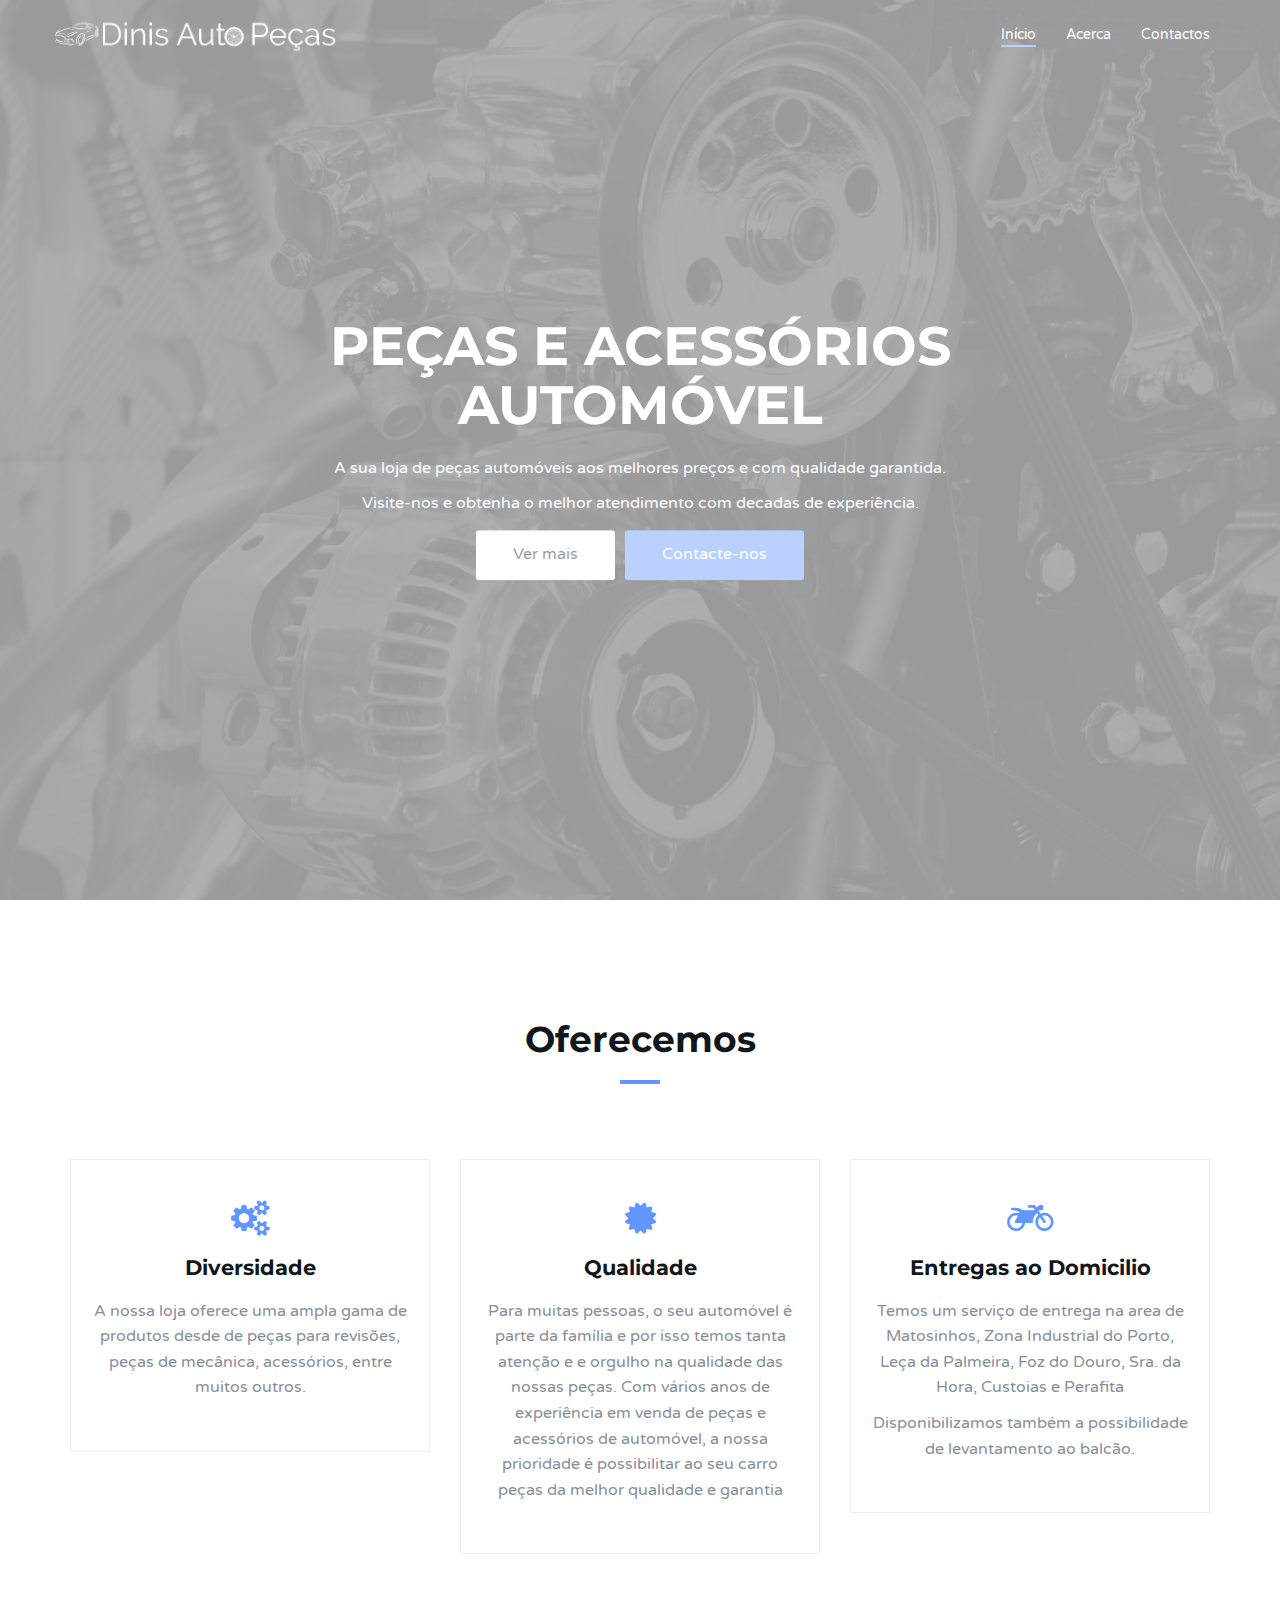
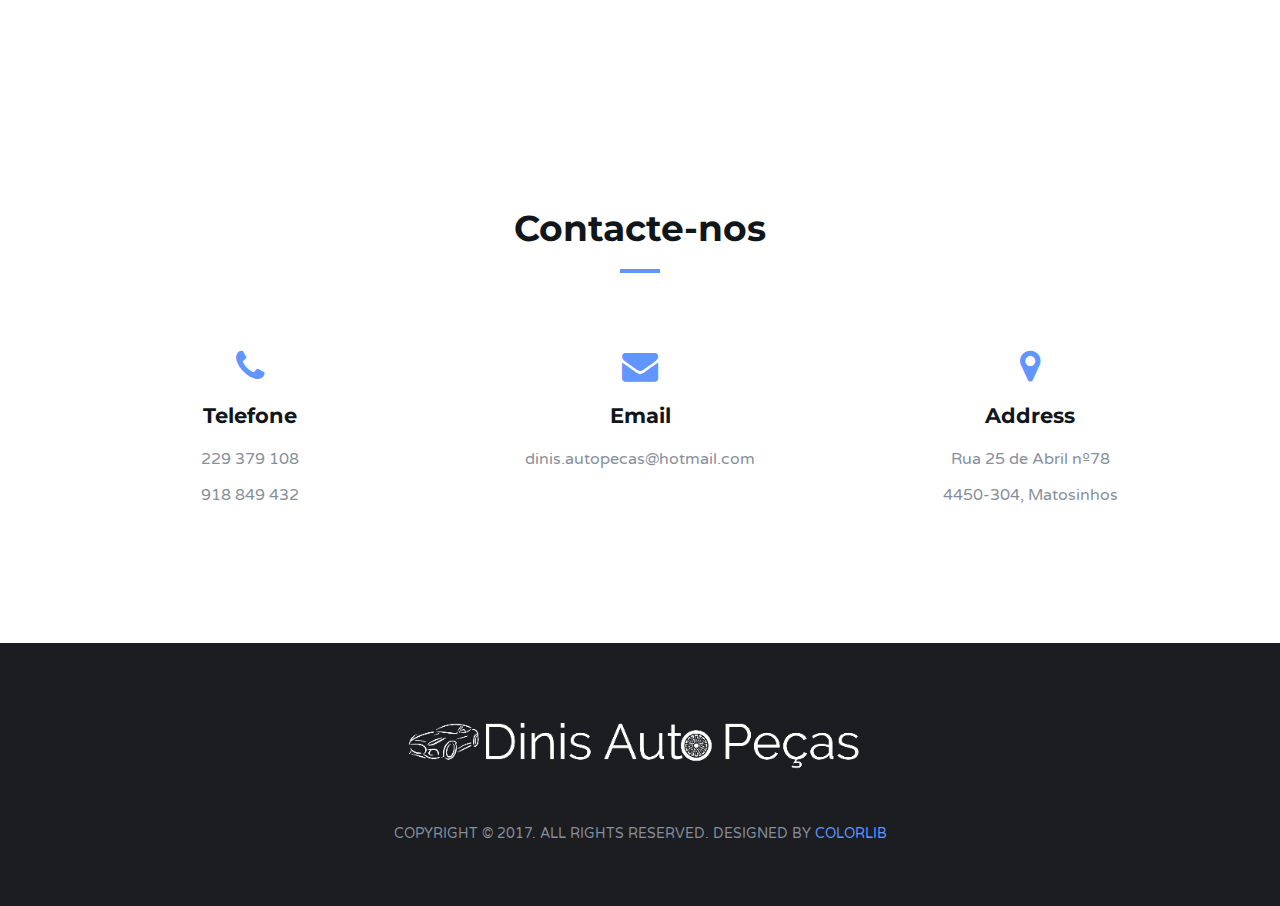
<file: index.html>
<!DOCTYPE html>
<html lang="en">

<head>
	<meta charset="utf-8">
	<meta http-equiv="X-UA-Compatible" content="IE=edge">
	<meta name="viewport" content="width=device-width, initial-scale=1">
	<!-- The above 3 meta tags *must* come first in the head; any other head content must come *after* these tags -->

	<meta name="description" content="A loja de peças e acessórios para carros no concelho de Matosinhos e Grande Porto. Temos peças da melhor qualidade para o seu carro, seja para uma revisão ou reparação mecânica." />
	<meta name="title" content="Dinis Auto Peças - Peças e acessórios Automóvel">
	<title>Dinis Auto Peças - Peças e acessórios Automóvel</title>

	<link rel="canonical" href="https://dinis-auto-pecas.netlify.com" />

	<!-- Google font -->
	<link href="https://fonts.googleapis.com/css?family=Montserrat:400,700%7CVarela+Round" rel="stylesheet">

	<!-- Bootstrap -->
	<link type="text/css" rel="stylesheet" href="css/bootstrap.min.css" async/>

	<!-- Owl Carousel -->
	<link type="text/css" rel="stylesheet" href="css/owl.carousel.css" async/>
	<link type="text/css" rel="stylesheet" href="css/owl.theme.default.css" async/>

	<!-- Magnific Popup -->
	<link type="text/css" rel="stylesheet" href="css/magnific-popup.css" async/>

	<!-- Font Awesome Icon -->
	<link rel="stylesheet" href="css/font-awesome.min.css" async>

	<!-- Custom stlylesheet -->
	<link type="text/css" rel="stylesheet" href="css/style.css" async/>

	<!-- HTML5 shim and Respond.js for IE8 support of HTML5 elements and media queries -->
	<!-- WARNING: Respond.js doesn't work if you view the page via file:// -->
	<!--[if lt IE 9]>
		<script src="https://oss.maxcdn.com/html5shiv/3.7.3/html5shiv.min.js"></script>
		<script src="https://oss.maxcdn.com/respond/1.4.2/respond.min.js"></script>
	<![endif]-->
</head>

<body>
	<!-- Header -->
	<header id="home">
		<!-- Background Image -->
		<div class="bg-img" style="background-image: url('./img/background1.jpeg');">
			<div class="overlay"></div>
		</div>
		<!-- /Background Image -->

		<!-- Nav -->
		<nav id="nav" class="navbar nav-transparent">
			<div class="container">

				<div class="navbar-header">
					<!-- Logo -->
					<div class="navbar-brand">
						<a href="/">
							<img class="logo" src="img/logo.png" alt="logo">
							<img class="logo-alt" src="img/logo-alt.png" alt="logo">
						</a>
					</div>
					<!-- /Logo -->

					<!-- Collapse nav button -->
					<div class="nav-collapse">
						<span></span>
					</div>
					<!-- /Collapse nav button -->
				</div>

				<!--  Main navigation  -->
				<ul class="main-nav nav navbar-nav navbar-right">
					<li><a href="#home">Início</a></li>
					<li><a href="#about">Acerca</a></li>
					<!-- <li><a href="#portfolio">Portfolio</a></li>
					<li><a href="#service">Services</a></li>
					<li><a href="#pricing">Prices</a></li>
					<li><a href="#team">Team</a></li> -->
					<!-- <li class="has-dropdown"><a href="#blog">Blog</a>
						<ul class="dropdown">
							<li><a href="blog-single.html">blog post</a></li>
						</ul>
					</li> -->
					<li><a href="#contact">Contactos</a></li>
				</ul>
				<!-- /Main navigation -->

			</div>
		</nav>
		<!-- /Nav -->

		<!-- home wrapper -->
		<div class="home-wrapper">
			<div class="container">
				<div class="row">

					<!-- home content -->
					<div class="col-md-10 col-md-offset-1">
						<div class="home-content">
							<h1 class="white-text">Peças e acessórios Automóvel</h1>
							<p class="white-text">A sua loja de peças automóveis aos melhores preços e com qualidade garantida.</p>
							<p class="white-text">Visite-nos e obtenha o melhor atendimento com decadas de experiência. </p>
							<a class="white-btn" href="#about">Ver mais</a>
							<a class="main-btn" href="#contact">Contacte-nos</a>
						</div>
					</div>
					<!-- /home content -->

				</div>
			</div>
		</div>
		<!-- /home wrapper -->

	</header>
	<!-- /Header -->

	<!-- About -->
	<div id="about" class="section md-padding">

		<!-- Container -->
		<div class="container">

			<!-- Row -->
			<div class="row">

				<!-- Section header -->
				<div class="section-header text-center">
					<h2 class="title">Oferecemos</h2>
				</div>
				<!-- /Section header -->

				<!-- about -->
				<div class="col-md-4">
					<div class="about">
						<i class="fa fa-cogs"></i>
						<h3>Diversidade</h3>
						<p>A nossa loja oferece uma ampla gama de produtos desde de peças para revisões, peças de mecânica, acessórios, entre muitos outros.</p>
						<!-- <a href="#">Read more</a> -->
					</div>
				</div>
				<!-- /about -->

				<!-- about -->
				<div class="col-md-4">
					<div class="about">
						<i class="fa fa-certificate"></i>
						<h3>Qualidade</h3>
						<p>Para muitas pessoas, o seu automóvel é parte da família e por isso temos tanta atenção e e orgulho na qualidade das nossas peças. Com vários anos de experiência em venda de peças e acessórios de automóvel, a nossa prioridade é possibilitar ao seu carro peças da melhor qualidade e garantia</p>
						<!-- <a href="#">Read more</a> -->
					</div>
				</div>
				<!-- /about -->

				<!-- about -->
				<div class="col-md-4">
					<div class="about">
						<i class="fa fa-motorcycle"></i>
						<h3>Entregas ao Domicilio</h3>
						<p>Temos um serviço de entrega na area de Matosinhos, Zona Industrial do Porto, Leça da Palmeira, Foz do Douro, Sra. da Hora, Custoias e Perafita</p>
						<p>Disponibilizamos também a possibilidade de levantamento ao balcão.</p>
						<!-- <a href="#">Read more</a> -->
					</div>
				</div>
				<!-- /about -->

			</div>
			<!-- /Row -->

		</div>
		<!-- /Container -->

	</div>
	<!-- /About -->

	<!-- Contact -->
	<div id="contact" class="section md-padding">

		<!-- Container -->
		<div class="container">

			<!-- Row -->
			<div class="row">

				<!-- Section-header -->
				<div class="section-header text-center">
					<h2 class="title" style="text-transform: unset;">Contacte-nos</h2>
				</div>
				<!-- /Section-header -->

				<!-- contact -->
				<div class="col-sm-4">
					<div class="contact">
						<i class="fa fa-phone"></i>
						<h3>Telefone</h3>
						<p>229 379 108</p>
						<p>918 849 432</p>
					</div>
				</div>
				<!-- /contact -->

				<!-- contact -->
				<div class="col-sm-4">
					<div class="contact">
						<i class="fa fa-envelope"></i>
						<h3>Email</h3>
						<p>dinis.autopecas@hotmail.com</p>
					</div>
				</div>
				<!-- /contact -->

				<!-- contact -->
				<div class="col-sm-4">
					<div class="contact">
						<i class="fa fa-map-marker"></i>
						<h3>Address</h3>
						<p>Rua 25 de Abril nº78</p>
						<p>4450-304, Matosinhos</p>
					</div>
				</div>
				<!-- /contact -->

				<!-- contact form -->
				<!--
				<div class="col-md-8 col-md-offset-2">
					<form class="contact-form">
						<input type="text" class="input" placeholder="Name">
						<input type="email" class="input" placeholder="Email">
						<input type="text" class="input" placeholder="Subject">
						<textarea class="input" placeholder="Message"></textarea>
						<button class="main-btn">Send message</button>
					</form>
				</div>
				-->
				<!-- /contact form -->

			</div>
			<!-- /Row -->

		</div>
		<!-- /Container -->

	</div>
	<!-- /Contact -->


	<!-- Footer -->
	<footer id="footer" class="sm-padding bg-dark">

		<!-- Container -->
		<div class="container">

			<!-- Row -->
			<div class="row">

				<div class="col-md-12">

					<!-- footer logo -->
					<div class="footer-logo">
						<a href="/"><img src="img/logo-alt.png" alt="logo"></a>
					</div>
					<!-- /footer logo -->

					<!-- footer follow -->
					<!--
						<ul class="footer-follow">
							<li><a href="#"><i class="fa fa-facebook"></i></a></li>
							<li><a href="#"><i class="fa fa-twitter"></i></a></li>
							<li><a href="#"><i class="fa fa-google-plus"></i></a></li>
							<li><a href="#"><i class="fa fa-instagram"></i></a></li>
							<li><a href="#"><i class="fa fa-linkedin"></i></a></li>
							<li><a href="#"><i class="fa fa-youtube"></i></a></li>
						</ul>
					-->
					<!-- /footer follow -->

					<!-- footer copyright -->
					<div class="footer-copyright">
						<p>Copyright © 2017. All Rights Reserved. Designed by <a href="https://colorlib.com" target="_blank">Colorlib</a></p>
					</div>
					<!-- /footer copyright -->

				</div>

			</div>
			<!-- /Row -->

		</div>
		<!-- /Container -->

	</footer>
	<!-- /Footer -->

	<!-- Back to top -->
	<div id="back-to-top"></div>
	<!-- /Back to top -->

	<!-- Preloader -->
	<div id="preloader">
		<div class="preloader">
			<span></span>
			<span></span>
			<span></span>
			<span></span>
		</div>
	</div>
	<!-- /Preloader -->

	<!-- jQuery Plugins -->
	<script type="text/javascript" src="js/jquery.min.js"></script>
	<script type="text/javascript" src="js/bootstrap.min.js"></script>
	<script type="text/javascript" src="js/owl.carousel.min.js"></script>
	<script type="text/javascript" src="js/jquery.magnific-popup.js"></script>
	<script type="text/javascript" src="js/main.js"></script>

</body>

</html>
</file>
<file: css/style.css>
/*
Theme Name:
Author: yaminncco

Colors:
	Body 		  : #868F9B
	Headers 	: #10161A
	Primary 	: #6195FF
	Dark      : #FCFCFF
	Grey 		  : #F4F4F4 #FAFAFA #EEE

Fonts: Montserrat Varela Round

Table OF Contents
------------------------------------
1 > General
2 > Logo
3 > Navigation
4 > Header
5 > About
6 > Portfolio
7 > Services
8 >  Why choose us
9 >  Numbers
10 > Pricing
11 > Testimonial
12 > Team
13 > Blog
14 > Blog post
15 > Blog sidebar
16 > Contact
17 > Footer
18 > Responsive
19 > Owl theme
20 > Back to top
21 > Preloader

------------------------------------*/

/*------------------------------------*\
	General
\*------------------------------------*/


/* -- typography -- */

body {
    font-family: 'Varela Round', sans-serif;
    font-size: 16px;
    line-height: 1.6;
    overflow-x: hidden;
    color: #868F9B;
}

h1, h2, h3, h4, h5, h6 {
    font-family: 'Montserrat', sans-serif;
    font-weight: 700;
    margin-top: 0px;
    margin-bottom: 20px;
    color: #10161A;
}

h1 {
    font-size: 54px;
}

h2 {
    font-size: 36px;
}

h3 {
    font-size: 21px;
}

h4 {
    font-size: 18px;
}

h5 {
    font-size: 16px;
}

a {
    color: #6195FF;
    text-decoration: none;
    -webkit-transition: 0.2s opacity;
    transition: 0.2s opacity;
}

a:hover, a:focus {
    text-decoration: none;
    outline: none;
    opacity: 0.8;
    color: #6195FF;
}

.main-color {
    color: #6195FF;
}

.white-text {
    color: #FFF;
}

::-moz-selection {
    background-color: #6195FF;
    color: #FFF;
}

::selection {
    background-color: #6195FF;
    color: #FFF;
}

ul, ol {
    margin: 0;
    padding: 0;
    list-style: none
}

/* -- section  -- */

.section {
    position: relative;
}

.md-padding {
    padding-top: 120px;
    padding-bottom: 120px;
}

.sm-padding {
    padding-top: 60px;
    padding-bottom: 60px;
}


/* --  background section  -- */

.bg-grey {
    background-color: #FAFAFA;
    border-top: 1px solid #EEE;
    border-bottom: 1px solid #EEE;
}

.bg-dark {
    background-color: #1C1D21;
}


/* --  background image section  -- */

.bg-img {
    position: absolute;
    left: 0;
    top: 0;
    right: 0;
    bottom: 0;
    z-index: -1;
    background-position: center;
    background-size: cover;
    background-attachment: fixed;
}

.bg-img .overlay {
    position: absolute;
    left: 0;
    top: 0;
    right: 0;
    bottom: 0;
    opacity: .8;
    background: #1C1D21;
}


/* --  section header  -- */

.section-header {
    position: relative;
    margin-bottom: 60px;
}

.section-header .title {
    text-transform: capitalize;
}

.title:after {
    content:"";
  	display:block;
  	height:4px;
  	width:40px;
  	background-color: #6195FF;
    margin-top: 20px;
}

.text-center .title:after {
    margin: 20px auto 0px;
}

/* --  Input  -- */

input[type="text"], input[type="email"], input[type="password"], input[type="number"], input[type="date"], input[type="url"], input[type="tel"], textarea {
    height: 40px;
    width: 100%;
    border: none;
	  background: #F4F4F4;
    border-bottom: 2px solid #EEE;
    color: #354052;
    padding: 0px 10px;
    opacity: 0.5;
    -webkit-transition: 0.2s border-color, 0.2s opacity;
    transition: 0.2s border-color, 0.2s opacity;
}

textarea {
    padding: 10px 10px;
    min-height: 80px;
    resize: vertical;
}

input[type="text"]:focus, input[type="email"]:focus, input[type="password"]:focus, input[type="number"]:focus, input[type="date"]:focus, input[type="url"]:focus, input[type="tel"]:focus, textarea:focus {
    border-color: #6195FF;
    opacity: 1;
}

/* --  Buttons  -- */

.main-btn, .white-btn, .outline-btn {
    display: inline-block;
    padding: 10px 35px;
    margin: 3px;
    border: 2px solid transparent;
    border-radius: 3px;
    -webkit-transition: 0.2s opacity;
    transition: 0.2s opacity;
}

.main-btn {
    background: #6195FF;
    color: #FFF;
}

.white-btn {
    background: #FFF;
    color: #10161A !important;
}

.outline-btn {
    background: transparent;
    color: #6195FF !important;
    border-color: #6195FF;
}

.main-btn:hover, .white-btn:hover, .outline-btn:hover {
    opacity: 0.8;
}


/*------------------------------------*\
	Logo
\*------------------------------------*/

.navbar-brand {
    padding: 0;
}

.navbar-brand .logo, .navbar-brand .logo-alt {
    max-height: 50px;
    display: block;
}

#nav:not(.nav-transparent):not(.fixed-nav) .navbar-brand .logo-alt {
	display: none;
}

#nav.nav-transparent:not(.fixed-nav) .navbar-brand .logo {
	display: none;
}

#nav.fixed-nav .navbar-brand .logo-alt {
    display: none;
}

@media only screen and (max-width: 767px) {
    #nav.nav-transparent .navbar-brand .logo-alt {
        display: none !important;
    }
    #nav.nav-transparent .navbar-brand .logo {
        display: block !important;
    }
}


/*------------------------------------*\
	Navigation
\*------------------------------------*/

#nav {
    padding: 10px 0px;
    background: #FFF;
    -webkit-transition: 0.2s padding;
    transition: 0.2s padding;
    z-index: 999;
}

#nav.navbar {
    border: none;
    border-radius: 0;
    margin-bottom: 0px;
}

#nav.fixed-nav {
    position: fixed;
    left: 0;
    right: 0;
    padding: 0px 0px;
    background-color: #FFF !important;
    border-bottom: 1px solid #EEE;
}

#nav.nav-transparent {
    background: transparent;
}


/* -- default nav -- */

@media only screen and (min-width: 768px) {
    .main-nav li {
        padding: 0px 15px;
    }
    .main-nav li a {
        font-size: 14px;
        -webkit-transition: 0.2s color;
        transition: 0.2s color;
    }
    .main-nav>li>a {
        color: #10161A;
        padding: 15px 0px;
    }
    #nav.nav-transparent:not(.fixed-nav) .main-nav>li>a {
        color: #fff;
    }
    .main-nav>li>a:hover, .main-nav>li>a:focus, .main-nav>li.active>a {
        background: transparent;
        color: #6195FF;
    }
    .main-nav>li>a:after {
        content: "";
        display: block;
        background-color: #6195FF;
        height: 2px;
        width: 0%;
        -webkit-transition: 0.2s width;
        transition: 0.2s width;
    }
    .main-nav>li>a:hover:after, .main-nav>li.active>a:after {
        width: 100%;
    }
    /* dropdown */
    .has-dropdown {
        position: relative;
    }
    .has-dropdown>a:before {
        font-family: 'FontAwesome';
        content: "\f054";
        font-size: 6px;
        margin-left: 6px;
        float: right;
        -webkit-transform: rotate(90deg);
        -ms-transform: rotate(90deg);
        transform: rotate(90deg);
        -webkit-transition: 0.2s transform;
        transition: 0.2s transform;
    }
    .dropdown {
        position: absolute;
        right: -50%;
        top: 0;
        background-color: #6195FF;
        width: 200px;
        -webkit-box-shadow: 0px 5px 5px -5px rgba(53, 64, 82, 0.2);
        box-shadow: 0px 5px 5px -5px rgba(53, 64, 82, 0.2);
        -webkit-transform: translateY(15px) translateX(50%);
        -ms-transform: translateY(15px) translateX(50%);
        transform: translateY(15px) translateX(50%);
        opacity: 0;
        visibility: hidden;
        -webkit-transition: 0.2s all;
        transition: 0.2s all;
    }
    .main-nav>.has-dropdown>.dropdown {
        top: 100%;
        right: 50%;
    }
    .main-nav>.has-dropdown>.dropdown .dropdown.dropdown-left {
        right: 150%;
    }
    .dropdown li a {
        display: block;
        color: #FFF;
        border-top: 1px solid rgba(250, 250, 250, 0.1);
        padding: 10px 0px;
    }
    .dropdown li:nth-child(1) a {
        border-top: none;
    }
    .has-dropdown:hover>.dropdown {
        opacity: 1;
        visibility: visible;
        -webkit-transform: translateY(0px) translateX(50%);
        -ms-transform: translateY(0px) translateX(50%);
        transform: translateY(0px) translateX(50%);
    }
    .has-dropdown:hover>a:before {
        -webkit-transform: rotate(0deg);
        -ms-transform: rotate(0deg);
        transform: rotate(0deg);
    }
    .nav-collapse {
        display: none;
    }
}


/* -- mobile nav -- */

@media only screen and (max-width: 767px) {
    #nav {
        padding: 0px 0px;
    }
    #nav.nav-transparent {
        background: #FFF;
    }
    .main-nav {
        position: fixed;
        right: 0;
        height: calc(100vh - 80px);
        -webkit-box-shadow: 0px 80px 0px 0px #1C1D21;
        box-shadow: 0px 80px 0px 0px #1C1D21;
        max-width: 250px;
        width: 0%;
        -webkit-transform: translateX(100%);
        -ms-transform: translateX(100%);
        transform: translateX(100%);
        margin: 0;
        overflow-y: auto;
        background: #1C1D21;
        -webkit-transition: 0.2s all;
        transition: 0.2s all;
    }
    #nav.open .main-nav {
        -webkit-transform: translateX(0%);
        -ms-transform: translateX(0%);
        transform: translateX(0%);
        width: 100%;
    }
    .main-nav li {
        border-top: 1px solid rgba(250, 250, 250, 0.1);
    }
    .main-nav li a {
        display: block;
        color: #FFF;
        -webkit-transition: 0.2s all;
        transition: 0.2s all;
    }
    .main-nav>li.active {
        border-left: 6px solid #6195FF;
    }
    .main-nav li a:hover, .main-nav li a:focus {
        background-color: #6195FF;
        color: #FFF;
        opacity: 1;
    }
    .has-dropdown>a:after {
        content: "\f054";
        font-family: 'FontAwesome';
        float: right;
        -webkit-transition: 0.2s -webkit-transform;
        transition: 0.2s -webkit-transform;
        transition: 0.2s transform;
        transition: 0.2s transform, 0.2s -webkit-transform;
    }
    .dropdown {
        opacity: 0;
        visibility: hidden;
        height: 0;
        background: rgba(250, 250, 250, 0.1);
    }
    .dropdown li a {
        padding: 6px 10px;
    }
    .has-dropdown.open-drop>a:after {
        -webkit-transform: rotate(90deg);
        -ms-transform: rotate(90deg);
        transform: rotate(90deg);
    }
    .has-dropdown.open-drop>.dropdown {
        opacity: 1;
        visibility: visible;
        height: auto;
        -webkit-transition: 0.2s all;
        transition: 0.2s all;
    }
}


/* -- nav btn collapse -- */

.nav-collapse {
    position: relative;
    float: right;
    width: 40px;
    height: 40px;
    margin-top: 5px;
    margin-right: 5px;
    cursor: pointer;
    z-index: 99999;
}

.nav-collapse span {
    display: block;
    -webkit-transform: translate(-50%, -50%);
    -ms-transform: translate(-50%, -50%);
    transform: translate(-50%, -50%);
    position: absolute;
    top: 50%;
    left: 50%;
    width: 25px;
}

.nav-collapse span:before, .nav-collapse span:after {
    content: "";
    display: block;
}

.nav-collapse span, .nav-collapse span:before, .nav-collapse span:after {
    height: 4px;
    background: #10161A;
    -webkit-transition: 0.2s all;
    transition: 0.2s all;
}

.nav-collapse span:before {
    -webkit-transform: translate(0%, 10px);
    -ms-transform: translate(0%, 10px);
    transform: translate(0%, 10px);
}

.nav-collapse span:after {
    -webkit-transform: translate(0%, -14px);
    -ms-transform: translate(0%, -14px);
    transform: translate(0%, -14px);
}

#nav.open .nav-collapse span {
    background: transparent;
}

#nav.open .nav-collapse span:before {
    -webkit-transform: translateY(0px) rotate(-135deg);
    -ms-transform: translateY(0px) rotate(-135deg);
    transform: translateY(0px) rotate(-135deg);
}

#nav.open .nav-collapse span:after {
    -webkit-transform: translateY(-4px) rotate(135deg);
    -ms-transform: translateY(-4px) rotate(135deg);
    transform: translateY(-4px) rotate(135deg);
}


/*------------------------------------*\
	Header
\*------------------------------------*/

header {
    position: relative;
}

#home {
    height: 100vh;
}

#home .home-wrapper {
    position: absolute;
    left: 0px;
    right: 0px;
    top: 50%;
    -webkit-transform: translateY(-50%);
    -ms-transform: translateY(-50%);
    transform: translateY(-50%);
    text-align: center;
}

.home-content h1 {
  text-transform: uppercase;
}
.home-content button {
  margin-top: 20px;
}

.header-wrapper h2 {
    display: inline-block;
    margin-bottom: 0px;
}

.header-wrapper .breadcrumb {
    float: right;
    background: transparent;
    margin-bottom: 0px;
}

.header-wrapper .breadcrumb .breadcrumb-item.active {
    color: #868F9B;
}

.breadcrumb>li+li:before {
    color: #868F9B;
}


/*------------------------------------*\
	About
\*------------------------------------*/

.about {
    position: relative;
    text-align: center;
    padding: 40px 20px;
    border: 1px solid #EEE;
    margin: 15px 0px;
}

.about i {
    font-size: 36px;
    color: #6195FF;
    margin-bottom: 20px;
}

.about:after {
    content: "";
    background-color: #1C1D21;
    position: absolute;
    left: 0;
    top: 0;
    bottom: 0;
    width: 0%;
    z-index: -1;
    -webkit-transition: 0.2s width;
    transition: 0.2s width;
}

.about:hover:after {
    width: 100%;
}

.about h3 {
    -webkit-transition: 0.2s color;
    transition: 0.2s color;
}

.about:hover h3 {
    color: #fff;
}


/*------------------------------------*\
	Portfolio
\*------------------------------------*/

.work {
    position: relative;
    padding: 20px;
}

.work>img {
  width: 100%;
}

.work .overlay {
    background: #1C1D21;
    position: absolute;
    top: 0px;
    left: 0px;
    right: 0px;
    bottom: 0px;
    opacity: 0;
    -webkit-transition: 0.2s opacity;
    transition: 0.2s opacity;
    -webkit-transition-delay: 0.2s;
    transition-delay: 0.2s;
}

.work:hover .overlay {
    -webkit-transition-delay: 0s;
    transition-delay: 0s;
    opacity: 0.8;
}

.work .work-content {
    position: absolute;
    left: 25px;
    right: 25px;
    top: 50%;
    text-align: center;
    -webkit-transform: translateY(-50%);
    -ms-transform: translateY(-50%);
    transform: translateY(-50%);
}

.work .work-content h3 {
    -webkit-transform: translateY(100%);
    -ms-transform: translateY(100%);
    transform: translateY(100%);
    opacity: 0;
    color: #FFF;
    margin-bottom: 10px;
    -webkit-transition: 0.2s all;
    transition: 0.2s all;
    -webkit-transition-delay: 0.1s;
    transition-delay: 0.1s;
}

.work:hover .work-content h3 {
    -webkit-transform: translateY(0%);
    -ms-transform: translateY(0%);
    transform: translateY(0%);
    opacity: 1;
    -webkit-transition-delay: 0.1s;
    transition-delay: 0.1s;
}

.work .work-content span {
    display: block;
    text-transform: uppercase;
    -webkit-transform: translateY(100%);
    -ms-transform: translateY(100%);
    transform: translateY(100%);
    opacity: 0;
    color: #6195FF;
    margin-bottom: 5px;
    -webkit-transition: 0.2s all;
    transition: 0.2s all;
    -webkit-transition-delay: 0.2s;
    transition-delay: 0.2s;
}

.work:hover .work-content span {
    -webkit-transform: translateY(0%);
    -ms-transform: translateY(0%);
    transform: translateY(0%);
    opacity: 1;
    -webkit-transition-delay: 0s;
    transition-delay: 0s;
}

.work .work-link {
    text-align: center;
    margin-top: 20px;
    opacity: 0;
    -webkit-transition: 0.2s opacity;
    transition: 0.2s opacity;
}

.work .work-link a {
    display: inline-block;
    width: 50px;
    height: 50px;
    background-color: #6195FF;
    color: #FFF;
    line-height: 50px;
    text-align: center;
}

.work:hover .work-link {
    -webkit-transition-delay: 0.2s;
    transition-delay: 0.2s;
    opacity: 1;
}


/*------------------------------------*\
	Services
\*------------------------------------*/

.service {
    position: relative;
    padding: 40px 20px 40px 70px;
    margin: 15px 0px;
    border: 1px solid #EEE;
}

.service i {
    position: absolute;
    left: 20px;
    text-align: center;
    font-size: 32px;
    color: #6195FF;
    border-radius: 50%;
}

.service:after {
    content: "";
    background-color: #1C1D21;
    position: absolute;
    left: 0;
    top: 0;
    bottom: 0;
    width: 0%;
    z-index: -1;
    -webkit-transition: 0.2s width;
    transition: 0.2s width;
}

.service:hover:after {
    width: 100%;
}

.service h3 {
  -webkit-transition: 0.2s color;
  transition: 0.2s color;
}

.service:hover h3 {
    color: #fff;
}

/*------------------------------------*\
	Why choose us
\*------------------------------------*/

.feature {
    margin: 15px 0px;
}
.feature i {
    float: left;
    padding: 5px;
    border-radius: 50%;
    color: #6195FF;
    border: 1px solid #6195FF;
    margin-right: 5px;
}

/*------------------------------------*\
	Numbers
\*------------------------------------*/

.number {
    text-align: center;
    margin: 15px 0px;
}

.number i {
    color: #6195FF;
    font-size: 36px;
    margin-bottom: 20px;
}

.number h3 {
    font-size: 36px;
    margin-bottom: 10px;
}


/*------------------------------------*\
	Pricing
\*------------------------------------*/

.pricing {
    position: relative;
    text-align: center;
    border: 1px solid #EEE;
    background-color: #FFF;
    z-index: 11;
    margin: 15px 0px;
}

.pricing::after {
    content: "";
    background-color: #1C1D21;
    position: absolute;
    left: 0;
    right: 0;
    top: 0;
    height: 0%;
    z-index: -1;
    -webkit-transition: 0.2s height;
    transition: 0.2s height;
}

.pricing:hover:after {
    height: 100%;
}

.pricing .price-head {
    position: relative;
    margin-bottom: 20px;
}

.pricing .price-title {
    display: block;
    padding: 40px 0px 20px;
    text-transform: uppercase;
    -webkit-transition: 0.2s color;
    transition: 0.2s color;
}

.pricing:hover .price-title {
    color: #6195FF;
}

.pricing .price {
    position: relative;
    width: 140px;
    height: 140px;
    line-height: 140px;
    text-align: center;
    margin: auto;
    border-radius: 50%;
    border: 2px solid #6195FF;
}

.pricing .price h3 {
  font-size: 42px;
  margin: 0px;
  -webkit-transition: 0.2s color;
  transition: 0.2s color;
  -webkit-transform: translateY(-50%);
      -ms-transform: translateY(-50%);
          transform: translateY(-50%);
  top: 50%;
  position: absolute;
  left: 0;
  right: 0;
}

.pricing:hover .price h3 {
    color: #fff;
}

.pricing .duration {
    display: block;
    font-size: 14px;
    text-transform: uppercase;
    color: #10161A;
    -webkit-transition: 0.2s color;
    transition: 0.2s color;
}

.pricing:hover .duration {
    color: #fff;
}

.pricing .price-btn {
    padding-top: 20px;
    padding-bottom: 40px;
}

/*------------------------------------*\
	Testimonial
\*------------------------------------*/

.testimonial {
    margin: 15px 0px;
}

.testimonial-meta {
    position: relative;
    padding-left: 90px;
    height: 70px;
    margin-bottom: 20px;
    padding-top: 10px;
}

.testimonial img {
    position: absolute;
    left: 0;
    top: 0;
    width: 70px !important;
    height: 70px !important;
    border-radius: 50%;
}

.testimonial h3 {
    margin-bottom: 5px;
}

.testimonial span {
    font-size: 14px;
    color: #6195FF;
    text-transform: uppercase;
}


/*------------------------------------*\
	Team
\*------------------------------------*/

.team {
    position: relative;
    background-color: #F4F4F4;
    padding: 40px 20px;
    margin: 15px 0px;
}

.team::after {
    content: "";
    background-color: #1C1D21;
    position: absolute;
    left: 0;
    right: 0;
    top: 0;
    height: 0%;
    z-index: 1;
    -webkit-transition: 0.2s height;
    transition: 0.2s height;
}

.team:hover:after {
    height: 100%;
}

.team-img {
    position: relative;
    margin-bottom: 20px;
    z-index: 11;
}

.team-img>img {
  width: 100%;
}

.team .overlay {
    background: #1C1D21;
    position: absolute;
    bottom: 0;
    left: 0;
    right: 0;
    top: 0;
    opacity: 0;
    -webkit-transition: 0.2s opacity;
    transition: 0.2s opacity;
}

.team:hover .overlay {
    opacity: 0.8;
}

.team .team-content {
    text-align: center;
    position: relative;
    z-index: 11;
}

.team .team-content h3 {
    margin-bottom: 10px;
    -webkit-transition: 0.2s color;
    transition: 0.2s color;
}

.team .team-content span {
    font-size: 14px;
    text-transform: uppercase;
    -webkit-transition: 0.2s color;
    transition: 0.2s color;
}

.team:hover .team-content h3 {
    color: #FFF;
}

.team:hover .team-content span {
    color: #6195FF;
}

.team .team-social {
    position: absolute;
    top: 0;
    right: 0;
    opacity: 0;
    -webkit-transition: 0.2s opacity;
    transition: 0.2s opacity;
}

.team .team-social a {
    display: block;
    line-height: 50px;
    width: 50px;
    text-align: center;
    background-color: #6195FF;
    color: #FFF;
}

.team:hover .team-social {
    opacity: 1;
}


/*------------------------------------*\
	Blog
\*------------------------------------*/

.blog {
    background-color: #FFF;
    margin: 15px 0px;
}

.blog .blog-content {
    padding: 20px 20px 40px;
}

.blog .blog-meta {
    margin-bottom: 20px;
}

.blog .blog-meta li {
    display: inline-block;
    font-size: 14px;
    color: #10161A;
    margin-right: 10px;
}

.blog .blog-meta li i {
    color: #6195FF;
    margin-right: 5px;
}

/*------------------------------------*\
	Blog post
\*------------------------------------*/

#main .blog .blog-content {
  padding: 20px 0px 0px;
}

#main .blog {
  margin-top: 0px;
}

/* -- blog tags -- */

.blog-tags {
    margin: 40px 0px;
}

.blog-tags h5 {
    margin-bottom: 0;
    display: inline-block;
}

.blog-tags a {
    display: inline-block;
    padding: 6px 13px;
    font-size: 14px;
    margin: 2px 0px;
    background: #F4F4F4;
    color: #10161A;
}

.blog-tags a:hover {
  color: #FFF;
  background-color: #6195FF;
}

.blog-tags a i {
    margin-right: 3px;
    color: #6195FF;
}

.blog-tags a:hover i {
  color: #FFF;
}


/* -- blog author -- */

.blog-author {
    margin: 40px 0px;
}

.blog-author .media .media-left {
    padding-right: 20px;
}

.blog-author .media {
    padding: 20px;
    border: 1px solid #EEE;
}

.blog-author .media .media-heading {
    padding-bottom: 20px;
    margin-bottom: 20px;
    border-bottom: 1px solid #EEE;
}

.blog-author .media .media-heading h3 {
    display: inline-block;
    margin: 0;
    text-transform: uppercase;
}

.blog-author .media .media-heading .author-social {
  float: right;
}

.blog-author .author-social a {
    display: inline-block;
    width: 24px;
    height: 24px;
    text-align: center;
    line-height: 24px;
    border-radius: 3px;
    margin-left: 5px;
    color: #FFF;
    background-color: #6195FF;
}

/* -- blog comments -- */

.blog-comments {
    margin: 40px 0px;
}

.blog-comments .media {
    padding: 20px;
    background-color: #FFF;
    border-top: 1px solid #EEE;
    border-bottom: 0px;
    border-right: 1px solid #EEE;
    border-left: 1px solid #EEE;
    margin-top: 0px;
}

.blog-comments .media:first-child {
    border-bottom: 0px;
}

.blog-comments .media:last-child {
    border-bottom: 1px solid #EEE;
}

.blog-comments .media .media-left {
  padding-right: 20px;
}

.blog-comments .media .media-body .media-heading {
    text-transform: uppercase;
    margin-bottom:10px;
}

.blog-comments .media .media-body .media-heading .time {
    font-size: 12px;
    margin-left: 20px;
    font-weight: 400;
    color: #868F9B;
}

.blog-comments .media .media-body .media-heading .reply {
    float: right;
    margin: 0;
    font-size: 12px;
    text-transform: uppercase;
    font-weight: 400;
}

.blog-comments .media.author {
    background-color: #F4F4F4;
    border-color: #6195FF;
    border-bottom: 1px solid #6195FF;
}
.blog-comments .media.author>.media-body>.media-heading {
    color: #6195FF;
}

.blog-comments .media.author + .media {
    border-top: 0px;
}

/* blog reply form */

.reply-form {
    margin: 40px 0px;
}

.reply-form form .input, .reply-form form .input , .reply-form form textarea {
	margin-bottom:20px;
}

.reply-form form .input, .reply-form form .input {
    width: calc(50% - 10px);
    display: inline-block;
}

.reply-form form .input:nth-child(2) {
    margin-left: 15px;
}


/*------------------------------------*\
	Blog sidebar
\*------------------------------------*/

#aside .widget {
    margin-bottom: 40px;
}

.widget h3 {
  text-transform: uppercase;
}

/* -- search sidebar -- */

#aside .widget-search {
    position: relative;
}

#aside .widget-search .search-input {
    padding-right: 50px;
}

#aside .widget-search .search-btn {
    position: absolute;
    right: 0px;
	  bottom: 0px;
    width: 40px;
    height: 40px;
    border: none;
    line-height: 40px;
    background-color: transparent;
    color: #6195FF;
}

/* -- category sidebar -- */

.widget-category a {
    display: block;
    font-size: 14px;
    color: #354052;
    border-bottom: 1px solid #EEE;
    padding: 5px;
}

.widget-category a:nth-child(1) {
  border-top: 1px solid #EEE;
}

.widget-category a span {
    float: right;
    color: #6195FF;
}

.widget-category a:hover {
    color: #6195FF;
}

/* -- tags sidebar -- */

.widget-tags a {
  display: inline-block;
  padding: 6px 13px;
  font-size: 14px;
  margin: 2px 0px;
  background: #F4F4F4;
  color: #10161A;
}

.widget-tags a:hover {
  color: #FFF;
  background-color: #6195FF;
}

/* -- posts sidebar -- */

.widget-post {
    min-height: 70px;
    margin-bottom: 25px;
}

.widget-post img {
    display: block;
    float: left;
    margin-right: 10px;
    margin-top: 5px;
}

.widget-post a {
    display: block;
    color: #10161A;
}

.widget-post a:hover {
    color: #6195FF;
}

.widget-post .blog-meta {
    display: inline-block;
}

.widget-post .blog-meta li {
    display: inline-block;
    margin-right: 5px;
    color: #6195FF;
    font-size: 12px;
}

.widget-post li i {
    color: #6195FF;
    margin-right: 5px;
}



/*------------------------------------*\
	Contact
\*------------------------------------*/

.contact {
    margin: 15px 0px;
    text-align: center;
}

.contact i {
    font-size: 36px;
    color: #6195FF;
    margin-bottom: 20px;
}

.contact-form {
    text-align: center;
    margin-top: 40px;
}

.contact-form .input {
    margin-bottom: 20px;
}


.contact-form .input:nth-child(1), .contact-form .input:nth-child(2) {
    width: calc(50% - 10px);
}

.contact-form .input:nth-child(2) {
    margin-left: 15px;
}

/*------------------------------------*\
	Footer
\*------------------------------------*/

#footer {
    position: relative;
}

.footer-logo {
    text-align: center;
    margin-bottom: 40px;
}

.footer-logo>a>img {
    max-height: 80px;
    max-width: 100%;
}

.footer-follow {
    text-align: center;
    margin-bottom: 20px;
}

.footer-follow li {
    display: inline-block;
    margin-right: 10px;
    margin-bottom: 13px;
}

.footer-follow li a {
  display: inline-block;
  width: 50px;
  height: 50px;
  line-height: 50px;
  text-align: center;
  border-radius: 3px;
  background-color: #6195FF;
  color:#FFF;
}

.footer-copyright p {
    text-align: center;
    font-size: 14px;
    text-transform: uppercase;
    margin: 0;
}


/*------------------------------------*\
	Responsive
\*------------------------------------*/


@media only screen and (max-width: 991px) {}

@media only screen and (max-width: 767px) {
  .section-header h2.title {
  		font-size:31.5px;
	}

  .main-btn , .default-btn , .outline-btn , .white-btn  {
  		padding: 8px 22px;
  		font-size:14px;
	}

  .home-content h1 {
		font-size:36px;
	}

  .header-wrapper h2 {
      margin-bottom: 20px;
      text-align: center;
      display: block;
  }

  .header-wrapper .breadcrumb {
      float: none;
      text-align: center;
  }
}

@media only screen and (max-width: 480px) {
  #portfolio [class*='col-xs'] {
		  width:100%;
	}

  #numbers [class*='col-xs'] {
		  width:100%;
	}

  .contact-form .input:nth-child(1), .contact-form .input:nth-child(2) {
      width: 100%;
  }
  .contact-form .input:nth-child(2) {
      margin-left: 0px;
  }

  .reply-form form .input, .reply-form form .input {
      width: 100%;
  }
  .reply-form form .input:nth-child(2) {
      margin-left: 0px;
  }



  .blog-author .media .media-left {
      display: block;
      padding-right: 0;
      margin-bottom: 20px;
  }
  .blog-author .media {
      text-align: center;
  }
  .blog-author .media .media-heading .author-social {
      margin-top: 10px;
      float: none;
  }
  .blog-author .media .media-left img {
      margin: auto;
  }

  .blog-comments .media .media {
      margin:0px -15px;
  }
}



/*------------------------------------*\
	Owl theme
\*------------------------------------*/

/* -- dots -- */

.owl-theme .owl-dots .owl-dot span {
    border: none;
    background: #EEE;
    -webkit-transition: 0.2s all;
    transition: 0.2s all;
}

.owl-theme .owl-dots .owl-dot:hover span {
    background: #6195FF;
}
.owl-theme .owl-dots .owl-dot.active span {
	  background: #6195FF;
	  width:20px;
}

/* -- nav -- */

.owl-theme .owl-nav {
    opacity: 0;
    -webkit-transition: 0.2s opacity;
    transition: 0.2s opacity;
}

.owl-theme:hover .owl-nav {
    opacity: 1;
}

.owl-theme .owl-nav [class*='owl-'] {
    position: absolute;
    top: 50%;
    -webkit-transform: translateY(-50%);
        -ms-transform: translateY(-50%);
            transform: translateY(-50%);
    background: #6195FF;
    color: #FFF;
  	padding: 0px;
  	width: 50px;
  	height: 50px;
  	border-radius:3px;
  	line-height: 50px;
  	margin: 0;
}

.owl-theme .owl-prev {
    left: 0px;
}

.owl-theme .owl-next {
    right: 0px;
}

.owl-theme .owl-nav [class*='owl-']:hover {
    opacity: 0.8;
    background: #6195FF;
}


/*------------------------------------*\
	Back to top
\*------------------------------------*/

#back-to-top {
  	display:none;
  	position: fixed;
  	bottom: 20px;
  	right: 20px;
  	width: 50px;
  	height: 50px;
  	line-height: 50px;
  	text-align: center;
  	background: #6195FF;
  	border-radius:3px;
  	color: #FFF;
  	z-index: 9999;
    -webkit-transition: 0.2s opacity;
    transition: 0.2s opacity;
  	cursor: pointer;
}

#back-to-top:after {
    content: "\f106";
    font-family: 'FontAwesome';
}

#back-to-top:hover {
    opacity: 0.8;
}

/*------------------------------------*\
	Preloader
\*------------------------------------*/


#preloader {
    position: fixed;
    left: 0;
    top: 0;
    bottom: 0;
    right: 0;
    background-color: #FFF;
    z-index: 99999;
}

.preloader {
    position: absolute;
    left: 50%;
    top: 50%;
    -webkit-transform: translate(-50%, -50%);
        -ms-transform: translate(-50%, -50%);
            transform: translate(-50%, -50%);
}
.preloader span {
    display: inline-block;
    background-color: #6195FF;
    width: 25px;
    height: 25px;
    -webkit-animation: 1s preload ease-in-out infinite;
            animation: preload 1s ease-in-out infinite;
    -webkit-transform: scale(0);
        -ms-transform: scale(0);
            transform: scale(0);
    border-radius:50%;
}

.preloader span:nth-child(1) {
    -webkit-animation-delay: 0s;
            animation-delay: 0s;
}

.preloader span:nth-child(2) {
    -webkit-animation-delay: 0.1s;
            animation-delay: 0.1s;
}

.preloader span:nth-child(3) {
    -webkit-animation-delay: 0.15s;
            animation-delay: 0.15s;
}

.preloader span:nth-child(4) {
    -webkit-animation-delay: 0.2s;
            animation-delay: 0.2s;
}

@-webkit-keyframes preload {
	0% {
	   -webkit-transform:scale(0);
	           transform:scale(0);
	}
  50% {
    -webkit-transform:scale(1);
            transform:scale(1);
  }
  100% {
    -webkit-transform:scale(0);
            transform:scale(0);
  }
}

@keyframes preload {
	0% {
	   -webkit-transform:scale(0);
	           transform:scale(0);
	}
  50% {
    -webkit-transform:scale(1);
            transform:scale(1);
  }
  100% {
    -webkit-transform:scale(0);
            transform:scale(0);
  }
}
</file>
